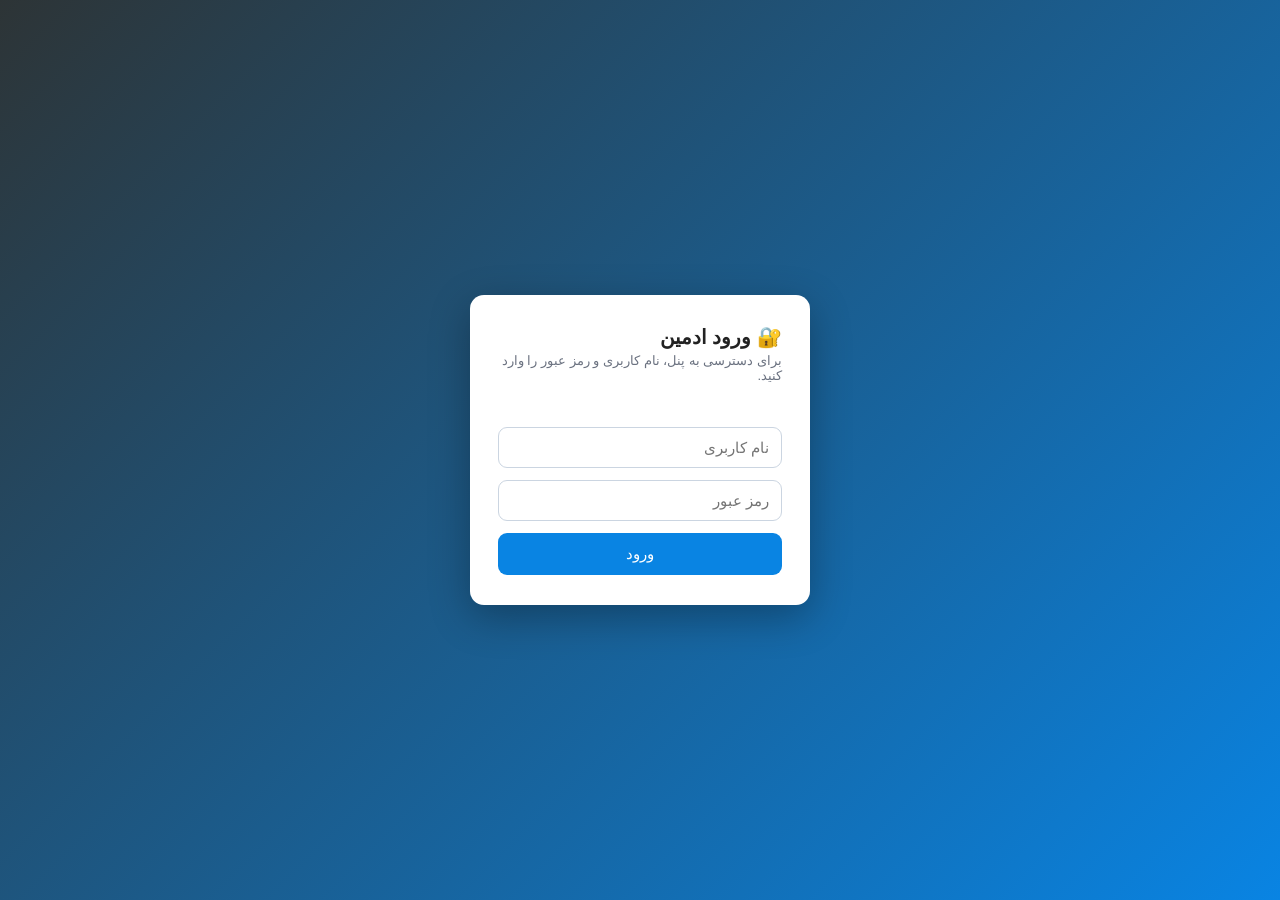
<file: admin_panel.html>
<!DOCTYPE html>
<!--
  پنل ادمین ربات LLM
  ------------------------------------
  این فایل مستقل است و توسط سرور FastAPI روی مسیر /panel سرو می‌شود
  (هم در app_ask.py و هم در llm_script_final.py). شامل دو بخش است:
    ۱) مشاهدهٔ پیام‌ها (از Endpoint «/history»)
    ۲) مدیریت فایل‌های RAG (از Endpoint‌های «/admin/files», «/admin/upload», ...)
  ورود با نام کاربری/رمز عبور از «/admin/login» انجام می‌شود و توکن در
  localStorage نگه‌داری شده و در هدر Authorization همهٔ درخواست‌ها ارسال می‌گردد.
  هیچ وابستگی خارجی ندارد (HTML/CSS/JS خالص).
-->
<html lang="fa" dir="rtl">
<head>
<meta charset="utf-8">
<meta name="viewport" content="width=device-width, initial-scale=1">
<title>پنل ادمین — ربات LLM</title>
<style>
  :root { --bg:#f4f6fb; --card:#fff; --ink:#222; --muted:#6b7280; --pri:#0984e3; --line:#e5e7eb; }
  * { box-sizing: border-box; }
  body { font-family: Tahoma, Vazirmatn, sans-serif; margin:0; background:var(--bg); color:var(--ink); }
  header { background:#2d3436; color:#fff; padding:14px 20px; display:flex; gap:14px; align-items:center; flex-wrap:wrap; }
  header h1 { font-size:18px; margin:0; flex:1; }
  .badge { background:#00b894; color:#fff; border-radius:20px; padding:3px 12px; font-size:13px; }
  .logout { background:#636e72; color:#fff; border:none; border-radius:8px; padding:6px 12px; cursor:pointer; font-family:inherit; }
  .logout:hover { background:#4b5557; }
  .tabs { display:flex; gap:8px; padding:14px 20px 0; }
  .tab { padding:9px 18px; border:none; border-radius:10px 10px 0 0; background:#dfe6ee; color:#33414f; cursor:pointer; font-family:inherit; font-size:14px; }
  .tab.active { background:var(--card); font-weight:600; box-shadow:0 -1px 3px rgba(0,0,0,.05); }
  .controls { background:var(--card); margin:0 20px; padding:12px 16px; border-radius:0 10px 10px 10px; display:flex; gap:12px; align-items:center; flex-wrap:wrap; box-shadow:0 1px 3px rgba(0,0,0,.06); }
  .controls input, .controls select, .controls button { padding:8px 11px; border-radius:8px; border:1px solid #cbd5e1; font-size:14px; font-family:inherit; }
  .controls button { background:var(--pri); color:#fff; border:none; cursor:pointer; }
  .controls button:hover { background:#0b76c9; }
  .controls button.danger { background:#d63031; }
  .controls button.danger:hover { background:#b71c1c; }
  .controls label { font-size:13px; color:var(--muted); display:flex; gap:6px; align-items:center; }
  .wrap { padding:16px 20px 40px; }
  .meta { margin:0 0 10px; font-size:13px; color:var(--muted); }
  table { width:100%; border-collapse:collapse; background:var(--card); border-radius:10px; overflow:hidden; box-shadow:0 1px 3px rgba(0,0,0,.08); }
  th, td { padding:10px 12px; border-bottom:1px solid var(--line); text-align:right; font-size:14px; vertical-align:top; }
  th { background:#eef2f7; font-weight:600; }
  tr:hover td { background:#f1f9ff; }
  td.num { text-align:center; color:var(--muted); white-space:nowrap; }
  td.q { max-width:420px; word-break:break-word; }
  td.ans { color:#00708a; }
  .pill { display:inline-block; padding:2px 9px; border-radius:12px; font-size:12px; }
  .pill.ok { background:#d8f5e3; color:#0a8f4f; }
  .pill.no { background:#fde2e1; color:#c0392b; }
  .del { background:#d63031; color:#fff; border:none; border-radius:7px; padding:5px 10px; cursor:pointer; font-family:inherit; font-size:13px; }
  .del:hover { background:#b71c1c; }
  .empty, .err { padding:24px; text-align:center; color:var(--muted); background:var(--card); border-radius:10px; margin-top:10px; }
  .err { color:#c0392b; }
  .hidden { display:none !important; }
  /* صفحهٔ ورود */
  .login-overlay { position:fixed; inset:0; background:linear-gradient(135deg,#2d3436,#0984e3); display:flex; align-items:center; justify-content:center; z-index:50; }
  .login-card { background:#fff; padding:30px 28px; border-radius:14px; width:340px; max-width:92vw; box-shadow:0 12px 40px rgba(0,0,0,.3); }
  .login-card h2 { margin:0 0 4px; font-size:20px; }
  .login-card p { margin:0 0 18px; font-size:13px; color:var(--muted); }
  .login-card input { width:100%; padding:11px 12px; margin-bottom:12px; border:1px solid #cbd5e1; border-radius:9px; font-size:15px; font-family:inherit; }
  .login-card button { width:100%; padding:12px; background:var(--pri); color:#fff; border:none; border-radius:9px; font-size:15px; cursor:pointer; font-family:inherit; }
  .login-card button:hover { background:#0b76c9; }
  .login-err { color:#c0392b; font-size:13px; min-height:18px; margin-bottom:8px; }
</style>
</head>
<body>

<!-- ===== صفحهٔ ورود ===== -->
<div class="login-overlay" id="loginScreen">
  <form class="login-card" id="loginForm" onsubmit="return doLogin(event)">
    <h2>🔐 ورود ادمین</h2>
    <p>برای دسترسی به پنل، نام کاربری و رمز عبور را وارد کنید.</p>
    <div class="login-err" id="loginErr"></div>
    <input id="username" type="text" placeholder="نام کاربری" autocomplete="username" required>
    <input id="password" type="password" placeholder="رمز عبور" autocomplete="current-password" required>
    <button type="submit">ورود</button>
  </form>
</div>

<!-- ===== پنل اصلی ===== -->
<div id="app" class="hidden">
  <header>
    <h1>🤖 پنل ادمین — ربات LLM</h1>
    <span class="badge" id="badge">—</span>
    <button class="logout" onclick="logout()">خروج</button>
  </header>

  <div class="tabs">
    <button class="tab active" id="tabBtnMsg" onclick="switchTab('msg')">📨 پیام‌ها</button>
    <button class="tab" id="tabBtnFiles" onclick="switchTab('files')">📁 مدیریت فایل‌ها</button>
  </div>

  <!-- تب پیام‌ها -->
  <div id="tabMsg">
    <div class="controls">
      <input id="uid" type="text" placeholder="فیلتر بر اساس user_id (اختیاری)">
      <label>تعداد:
        <select id="limit">
          <option>100</option><option selected>300</option><option>500</option><option>1000</option>
        </select>
      </label>
      <button onclick="loadHistory()">🔄 بارگذاری</button>
      <label><input type="checkbox" id="auto"> به‌روزرسانی خودکار (۵s)</label>
    </div>
    <div class="wrap">
      <div class="meta" id="metaMsg">—</div>
      <table>
        <thead><tr>
          <th>#</th><th>کاربر</th><th>شماره سؤال</th><th>سؤال</th><th>پاسخ</th><th>زمان ثبت</th>
        </tr></thead>
        <tbody id="rowsMsg"></tbody>
      </table>
      <div class="empty hidden" id="emptyMsg">هیچ پیامی ثبت نشده است.</div>
      <div class="err hidden" id="errMsg"></div>
    </div>
  </div>

  <!-- تب مدیریت فایل‌ها -->
  <div id="tabFiles" class="hidden">
    <div class="controls">
      <input id="fileInput" type="file" accept=".pdf,.jpg,.jpeg,.png,.tiff,.bmp">
      <button onclick="uploadFile()">⬆️ آپلود و افزودن به RAG</button>
      <button onclick="loadFiles()">🔄 بارگذاری</button>
      <button class="danger" onclick="reindexAll()">♻️ ایندکس مجدد همه</button>
    </div>
    <div class="wrap">
      <div class="meta" id="metaFiles">—</div>
      <table>
        <thead><tr>
          <th>نام فایل</th><th>نوع</th><th>حجم</th><th>وضعیت</th><th>تعداد chunk</th><th>عملیات</th>
        </tr></thead>
        <tbody id="rowsFiles"></tbody>
      </table>
      <div class="empty hidden" id="emptyFiles">هیچ فایلی موجود نیست.</div>
      <div class="err hidden" id="errFiles"></div>
    </div>
  </div>
</div>

<script>
// مبدأ API: پیش‌فرض هم‌مبدأ. برای باز کردن مستقیم فایل می‌توان ?api=http://host:8000 افزود.
const API = new URLSearchParams(location.search).get('api') || '';
const TOKEN_KEY = 'llm_admin_token';

function getToken(){ return localStorage.getItem(TOKEN_KEY) || ''; }
function setToken(t){ localStorage.setItem(TOKEN_KEY, t); }
function clearToken(){ localStorage.removeItem(TOKEN_KEY); }

function esc(s){ return String(s==null?'':s).replace(/[&<>"]/g, c=>({'&':'&amp;','<':'&lt;','>':'&gt;','"':'&quot;'}[c])); }
function fmtSize(b){ b=Number(b)||0; if(b<1024) return b+' B'; if(b<1048576) return (b/1024).toFixed(1)+' KB'; return (b/1048576).toFixed(1)+' MB'; }

// fetch با هدر توکن؛ در صورت 401 خودکار خارج می‌شود.
async function authFetch(path, opts={}){
  opts.headers = Object.assign({}, opts.headers, { 'Authorization': 'Bearer ' + getToken() });
  const res = await fetch(API + path, opts);
  if (res.status === 401){ logout(); throw new Error('نشست منقضی شده؛ دوباره وارد شوید.'); }
  return res;
}

// ---------- ورود / خروج ----------
async function doLogin(ev){
  ev.preventDefault();
  const errEl = document.getElementById('loginErr');
  errEl.textContent = '';
  const username = document.getElementById('username').value.trim();
  const password = document.getElementById('password').value;
  try {
    const res = await fetch(API + '/admin/login', {
      method:'POST', headers:{'Content-Type':'application/json'},
      body: JSON.stringify({username, password})
    });
    const data = await res.json();
    if (!res.ok){ errEl.textContent = data.error || ('خطا: ' + res.status); return false; }
    setToken(data.token);
    showApp();
  } catch(e){ errEl.textContent = 'خطا در ارتباط با سرور: ' + e; }
  return false;
}

function logout(){
  clearToken();
  document.getElementById('app').classList.add('hidden');
  document.getElementById('loginScreen').classList.remove('hidden');
  document.getElementById('password').value = '';
}

function showApp(){
  document.getElementById('loginScreen').classList.add('hidden');
  document.getElementById('app').classList.remove('hidden');
  loadHistory();
}

// ---------- تب‌ها ----------
function switchTab(name){
  const isMsg = name === 'msg';
  document.getElementById('tabMsg').classList.toggle('hidden', !isMsg);
  document.getElementById('tabFiles').classList.toggle('hidden', isMsg);
  document.getElementById('tabBtnMsg').classList.toggle('active', isMsg);
  document.getElementById('tabBtnFiles').classList.toggle('active', !isMsg);
  if (isMsg) loadHistory(); else loadFiles();
}

// ---------- پیام‌ها ----------
async function loadHistory(){
  const uid = document.getElementById('uid').value.trim();
  const limit = document.getElementById('limit').value;
  const meta = document.getElementById('metaMsg');
  const tbody = document.getElementById('rowsMsg');
  const empty = document.getElementById('emptyMsg');
  const err = document.getElementById('errMsg');
  const badge = document.getElementById('badge');

  let path = '/history?limit=' + encodeURIComponent(limit);
  if (uid) path += '&user_id=' + encodeURIComponent(uid);

  try {
    const res = await authFetch(path);
    const data = await res.json();
    if (!res.ok){ err.classList.remove('hidden'); err.textContent = data.error || ('خطا: '+res.status); tbody.innerHTML=''; empty.classList.add('hidden'); meta.textContent=''; return; }
    err.classList.add('hidden');
    const items = data.items || [];
    badge.textContent = data.count + ' پیام';
    meta.textContent = 'تعداد نمایش: ' + items.length + ' — آخرین به‌روزرسانی: ' + new Date().toLocaleTimeString('fa-IR');
    empty.classList.toggle('hidden', items.length > 0);
    tbody.innerHTML = items.map(r =>
      '<tr><td class="num">'+esc(r.id)+'</td><td class="num">'+esc(r.user_id)+'</td>'+
      '<td class="num">'+esc(r.question_number)+'</td><td class="q">'+esc(r.question)+'</td>'+
      '<td class="ans">'+esc(r.answer)+'</td><td class="num">'+esc(r.created_at)+'</td></tr>'
    ).join('');
  } catch(e){ err.classList.remove('hidden'); err.textContent = 'خطا: ' + e.message; meta.textContent=''; }
}

// ---------- مدیریت فایل‌ها ----------
async function loadFiles(){
  const meta = document.getElementById('metaFiles');
  const tbody = document.getElementById('rowsFiles');
  const empty = document.getElementById('emptyFiles');
  const err = document.getElementById('errFiles');
  try {
    const res = await authFetch('/admin/files');
    if (res.status === 404){ err.classList.remove('hidden'); err.textContent = 'مدیریت فایل‌ها روی این سرور فعال نیست.'; tbody.innerHTML=''; empty.classList.add('hidden'); meta.textContent=''; return; }
    const data = await res.json();
    if (!res.ok){ err.classList.remove('hidden'); err.textContent = data.error || ('خطا: '+res.status); tbody.innerHTML=''; meta.textContent=''; return; }
    err.classList.add('hidden');
    const items = data.items || [];
    meta.textContent = 'تعداد فایل‌ها: ' + items.length + ' (منبع: ' + (data.source||'-') + ')';
    empty.classList.toggle('hidden', items.length > 0);
    tbody.innerHTML = items.map(f => {
      const ok = (f.status === 'indexed');
      return '<tr><td class="q">'+esc(f.filename)+'</td>'+
        '<td class="num">'+esc(f.file_type||'-')+'</td>'+
        '<td class="num">'+fmtSize(f.file_size)+'</td>'+
        '<td><span class="pill '+(ok?'ok':'no')+'">'+(ok?'ایندکس‌شده':'بدون ایندکس')+'</span></td>'+
        '<td class="num">'+esc(f.chunk_count||0)+'</td>'+
        '<td><button class="del" onclick="deleteFile(\''+encodeURIComponent(f.filename)+'\')">🗑 حذف</button></td></tr>';
    }).join('');
  } catch(e){ err.classList.remove('hidden'); err.textContent = 'خطا: ' + e.message; meta.textContent=''; }
}

async function uploadFile(){
  const input = document.getElementById('fileInput');
  if (!input.files.length){ alert('ابتدا یک فایل انتخاب کنید.'); return; }
  const fd = new FormData();
  fd.append('file', input.files[0]);
  try {
    const res = await authFetch('/admin/upload', { method:'POST', body: fd });
    const data = await res.json();
    if (!res.ok){ alert(data.error || ('خطا در آپلود: '+res.status)); return; }
    input.value = '';
    alert('فایل «'+data.filename+'» آپلود شد — وضعیت: '+data.status+' ('+(data.chunks_in_file||0)+' chunk)');
    loadFiles();
  } catch(e){ alert('خطا: ' + e.message); }
}

async function deleteFile(encName){
  const name = decodeURIComponent(encName);
  if (!confirm('فایل «'+name+'» حذف شود؟')) return;
  try {
    const res = await authFetch('/admin/files/' + encName, { method:'DELETE' });
    const data = await res.json();
    if (!res.ok){ alert(data.error || ('خطا در حذف: '+res.status)); return; }
    loadFiles();
  } catch(e){ alert('خطا: ' + e.message); }
}

async function reindexAll(){
  if (!confirm('همهٔ فایل‌ها دوباره ایندکس شوند؟ ممکن است کمی طول بکشد.')) return;
  const meta = document.getElementById('metaFiles');
  meta.textContent = 'در حال ایندکس مجدد…';
  try {
    const res = await authFetch('/admin/reindex', { method:'POST' });
    const data = await res.json();
    if (!res.ok){ alert(data.error || ('خطا: '+res.status)); return; }
    alert('ایندکس مجدد انجام شد — '+data.total_documents+' سند، '+data.total_chunks+' chunk');
    loadFiles();
  } catch(e){ alert('خطا: ' + e.message); }
}

// به‌روزرسانی خودکار تب پیام‌ها
setInterval(()=>{
  if (getToken() && document.getElementById('auto').checked && !document.getElementById('tabMsg').classList.contains('hidden')) {
    loadHistory();
  }
}, 5000);

// شروع: اگر توکن داریم پنل را نشان بده، وگرنه صفحهٔ ورود.
if (getToken()) showApp();
</script>
</body>
</html>
</file>
